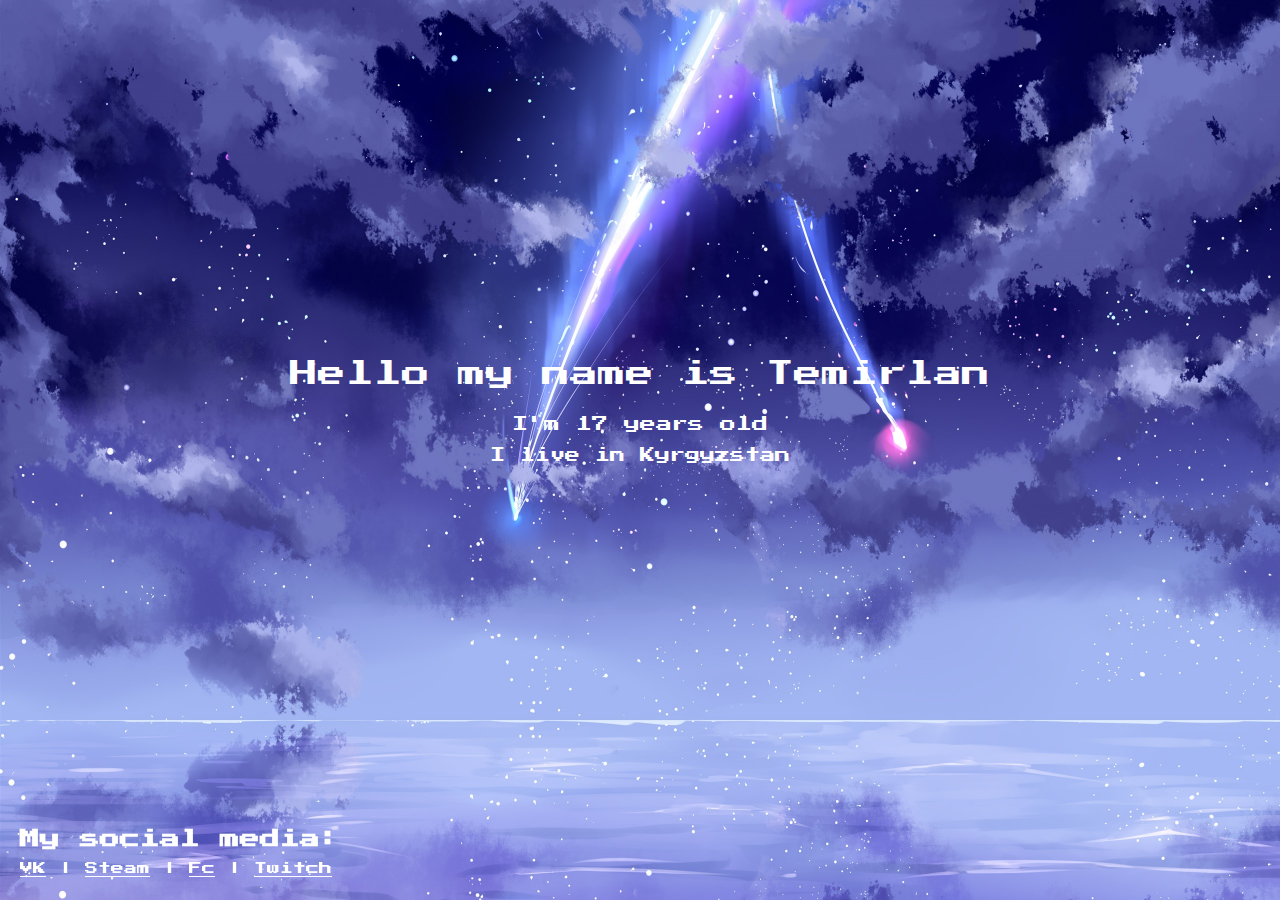
<file: index.html>
<!DOCTYPE HTML>
<html>
<head>
<title>Lunatik</title>
<link rel="icon" href="https://www.pikpng.com/pngl/m/459-4594996_anime-clipart-transparent-background-sticker-de-png-de.png">
<meta name="theme-color" content="#292b2c">
<meta http-equiv="X-UA-Compatible" content="IE=edge">
<meta name="viewport" content="width=device-width, initial-scale=1.0">
<meta name="msapplication-tap-highlight" content="no">
<meta name="mobile-web-app-capable" content="yes">
<meta name="apple-mobile-web-app-capable" content="yes">
<meta name="apple-mobile-web-app-status-bar-style" content="default">
<meta name="msapplication-TileColor" content="#292b2c">
</head>
<style>

@import 'https://fonts.googleapis.com/css?family=Press+Start+2P';*{font-family:'press start 2p',Roboto,sans-serif}
@-webkit-keyframes fadeIn{from{opacity:0}to{opacity:1}}
@keyframes fadeIn{from{opacity:0}to{opacity:1}}
body{ background-image: url('background.jpg');
    background-repeat: no-repeat;
    background-attachment: fixed;
    background-size:cover;
    height: 100vh;
    padding: 0;
    margin: 0;



}
.center{
    height:90%;width:100%;display:flex;align-items:center;justify-content:center;flex-wrap:wrap;text-align:center}
.g-o{
    width:100%;height:100%}
.console-emulating{
    position:fixed;
    left:20px;
    bottom:25px;
    font-size:13px;
    color:white
    
}   
.white{color: white}
.welcome-text{font-size:1.75rem}
.near-text{font-size:1rem}
.near-text2{font-size:0.95rem}
h1{
font-size:20px;
}
.fadeIn{-webkit-animation-name:fadeIn;animation-name:fadeIn;-webkit-animation-duration:1s;animation-duration:1s;-webkit-animation-fill-mode:both;animation-fill-mode:both}  
}
</style>
<body class="fadeIn">
<div class="g-o">
<div class="center">
<div class="white">
<p class="welcome-text">Hello my name is Temirlan</p>
<p class="near-text">I'm 17 years old</p>
<p class="near-text2">I live in Kyrgyzstan</p>    
</div>
</div>
</div>
<div class="console-emulating" style="color:white">
<h1>My social media:</h1>
<a href="https://vk.com/lunat1kgod" target="_blank" style="color:white">VK</a> |
<a href="https://steamcommunity.com/id/lunat1kcs/" target="_blank" style="color:white">Steam</a> |
<a href="https://www.faceit.com/ru/players/lunatikk_" target="_blank" style="color:white">Fc</a> |
<a href="https://www.twitch.tv/lunat1kcs" target="_blank" style="color:white">Twitch</a>
</div>


</body></html>
</file>
